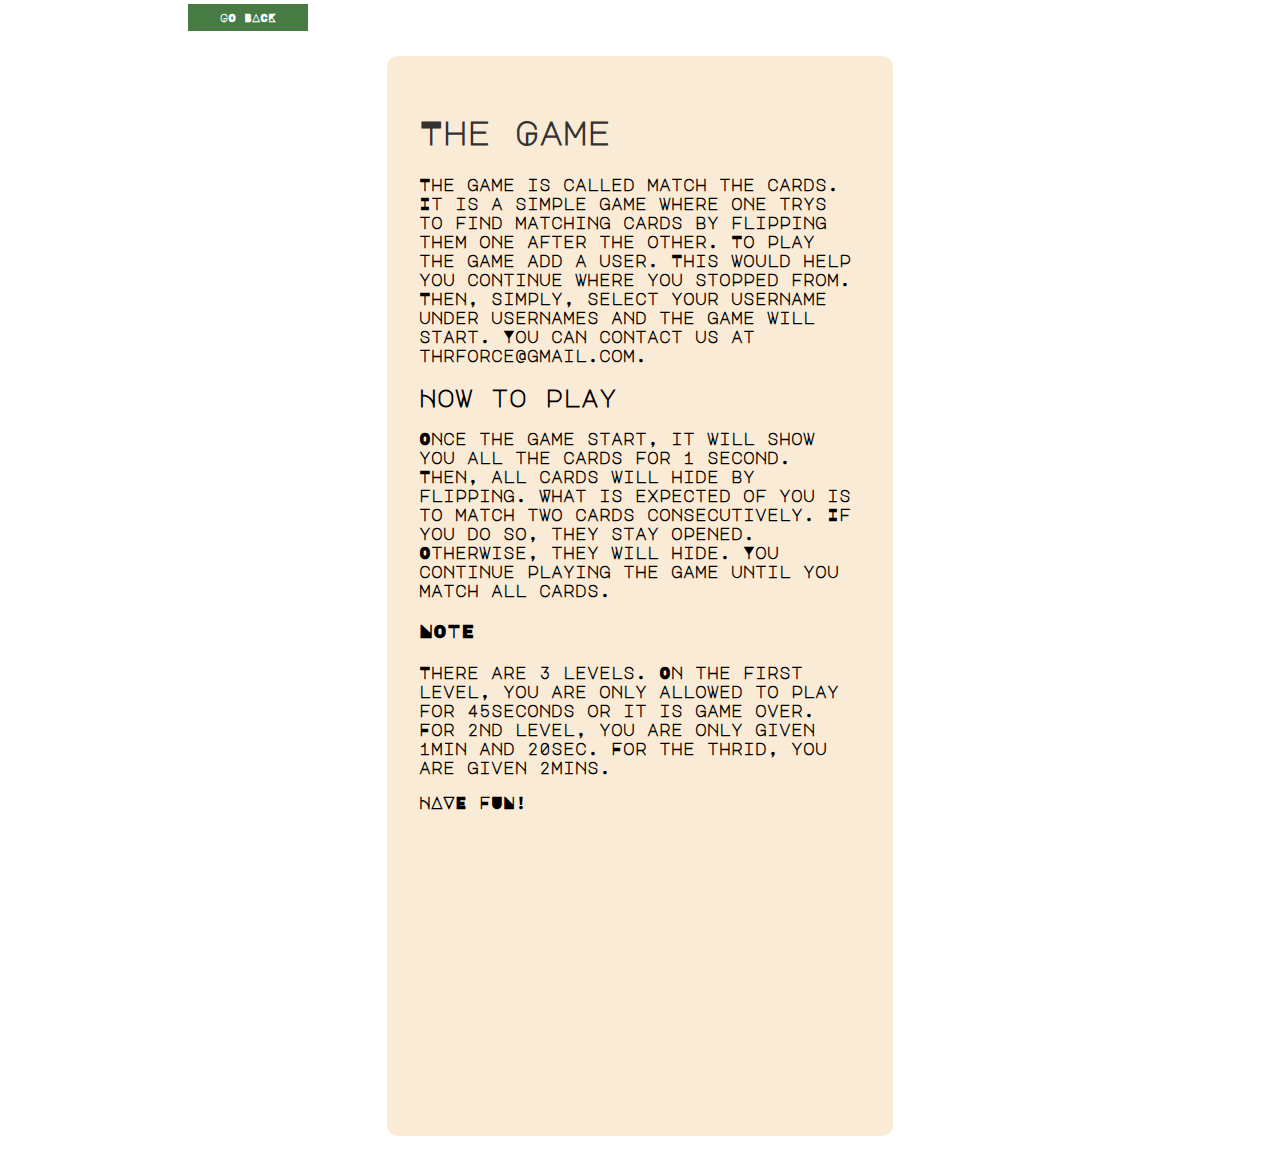
<file: help.html>
<!doctype html>

<html lang="en">
<head>
  <meta charset="utf-8">

  <title>The HTML5 Herald</title>

  <link rel="stylesheet" href="./assets/css/help.css">

</head>

<body>
  <a href="./index.html">GO BACK</a>
  <div class="blog">
    <h1>The Game</h1>
    <p>The game is called match the cards. 
    It is a simple game where one trys to 
    find matching cards by flipping them one after the other.
    To play the game add a user. This would help you continue where you 
    stopped from. Then, simply, select your username under usernames and the game
    will start. You can contact us at thrforce@gmail.com.
    </p>
    <h2>How to play</h1>
    <p>
        Once the game start, it will show you all the cards for 1 second. Then,
        all cards will hide by flipping. What is expected of you is to match two 
        cards consecutively. If you do so, they stay opened. Otherwise, they will hide.
        You continue playing the game until you match all cards.
    </p>

    <h3>NOTE</h3>
    <p>
    There are 3 levels. On the first level, you are only allowed to play for 45seconds or it is game over.
    For 2nd level, you are only given 1min and 20sec. For the thrid, you are given 2mins. 
    </p>
    <p>HAVE FUN!</p>
  </div>
</body>
</html>
</file>
<file: assets/css/help.css>
@import url('https://fonts.googleapis.com/css2?family=Major+Mono+Display&display=swap');
*{
  box-sizing: border-box;
}
body {
  height: 100%;
  background-image: url('https://images.unsplash.com/photo-1528459801416-a9e53bbf4e17?ixid=MXwxMjA3fDB8MHxzZWFyY2h8NTR8fGJhY2tncm91bmR8ZW58MHx8MHw%3D&ixlib=rb-1.2.1&auto=format&fit=crop&w=500&q=60');
  background-repeat: no-repeat;
  background-size: 100% ;
  font-family: 'Major Mono Display', monospace;
  font-weight: 800;
}
h1, h2, h3, h4,h5, h6  
{  
    line-height: 22px;  
    margin-bottom: 22px;  
} 

h1, h1 a   
{  
    font-size: 33px;  
    color: #333230;   
    line-height: 44px; 
      
} 

.blog{
    width:40%;
    height: 120vh;
    padding: 2rem;
    margin:2rem auto;
    background-color: antiquewhite;
    border-radius: 10px;
}
a{
    margin-left: 20vh ;
    font: bold 11px Arial;
    text-decoration: none;
    background-color: #487a43;
    color: white;
    padding: 0.5rem 2rem 0.5rem 2rem;
    font-family: 'Major Mono Display', monospace;
}
p{
    line-height: 19px;
}
</file>
